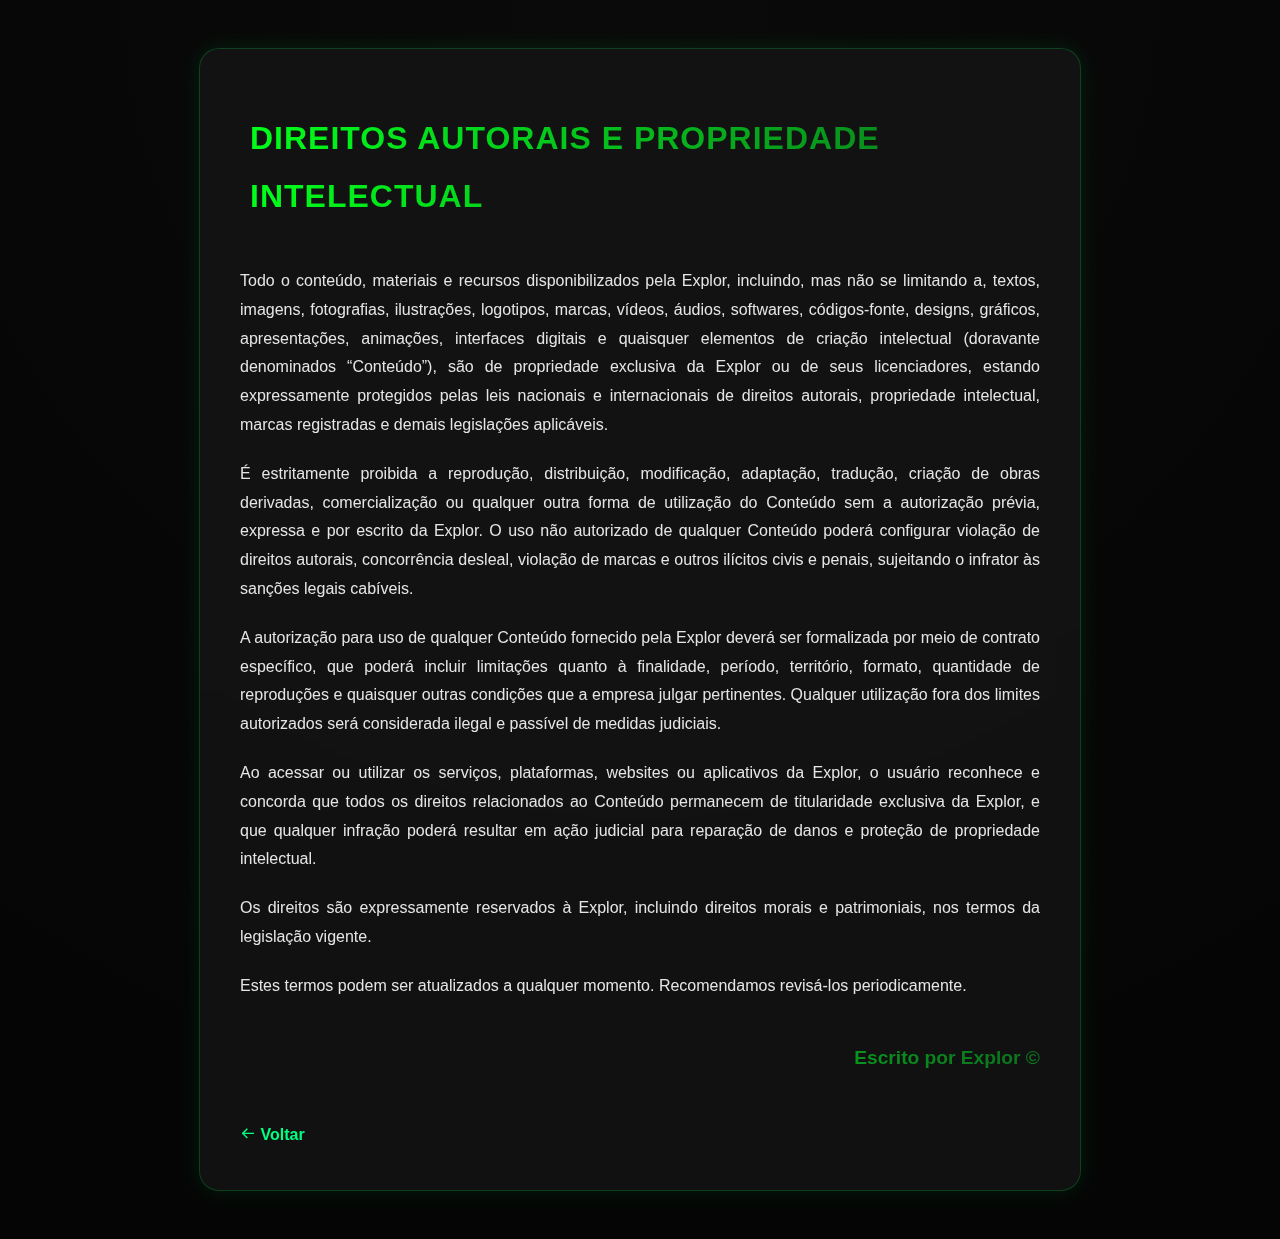
<file: termos.html>
<!DOCTYPE html>
<html lang="pt-br">
<head>
  <meta charset="UTF-8" />
  <meta name="viewport" content="width=device-width, initial-scale=1.0" />
  <title>Termos e Condições - Explor</title>
  <link href="https://unpkg.com/boxicons@2.1.4/css/boxicons.min.css" rel="stylesheet" />
  <style>
    /* ======= ESTILO GERAL ======= */
    body {
      font-family: 'Poppins', Arial, sans-serif;
      background: radial-gradient(circle at top, #0a0a0a, #050505 80%);
      color: #e5e5e5;
      padding: 40px;
      line-height: 1.8;
      display: flex;
      justify-content: center;
      align-items: flex-start;
      min-height: 100vh;
    }

    /* ======= CONTAINER ======= */
    .container {
      background: rgba(20, 20, 20, 0.85);
      backdrop-filter: blur(10px);
      border: 1px solid rgba(0, 255, 85, 0.2);
      border-radius: 20px;
      padding: 40px;
      max-width: 800px;
      box-shadow: 0 0 25px rgba(0, 255, 100, 0.1);
      animation: fadeIn 1.2s ease-in-out;
    }

    /* ======= TÍTULO ======= */
    .title {
      display: flex;
      align-items: center;
      gap: 10px;
      margin-bottom: 20px;
    }

    .title h1 {
      font-size: 2rem;
      font-weight: 700;
      background: linear-gradient(90deg, #00ff1a, #0b721e);
      -webkit-background-clip: text;
      -webkit-text-fill-color: transparent;
      text-transform: uppercase;
      letter-spacing: 1px;
    }

    .title i {
      font-size: 2rem;
      color: #00ff80;
      animation: pulse 2s infinite;
    }

    /* ======= TEXTO ======= */
    p {
      margin-bottom: 20px;
      text-align: justify;
    }

    /* ======= SUBTÍTULO ======= */
    h2 {
      font-size: 1.2rem;
      text-align: right;
      margin-top: 40px;
      background: linear-gradient(90deg, #00ff1a, #0b721e);
      -webkit-background-clip: text;
      -webkit-text-fill-color: transparent;
      font-weight: 600;
    }

    /* ======= LINK ======= */
    a {
      display: inline-block;
      margin-top: 30px;
      color: #00ff80;
      text-decoration: none;
      font-weight: 600;
      transition: 0.3s;
    }

    a:hover {
      color: #0b721e;
      transform: translateX(-5px);
    }

    /* ======= ANIMAÇÕES ======= */
    @keyframes fadeIn {
      from { opacity: 0; transform: translateY(15px); }
      to { opacity: 1; transform: translateY(0); }
    }

    @keyframes pulse {
      0%, 100% { transform: scale(1); opacity: 0.8; }
      50% { transform: scale(1.15); opacity: 1; }
    }
  </style>
</head>
<body>
  <div class="container">
    <div class="title">
      <i class='bx bx-badge-exclamation'></i>
      <h1>Direitos Autorais e Propriedade Intelectual</h1>
    </div>

    <p>Todo o conteúdo, materiais e recursos disponibilizados pela Explor, incluindo, mas não se limitando a, textos, imagens, fotografias, ilustrações, logotipos, marcas, vídeos, áudios, softwares, códigos-fonte, designs, gráficos, apresentações, animações, interfaces digitais e quaisquer elementos de criação intelectual (doravante denominados “Conteúdo”), são de propriedade exclusiva da Explor ou de seus licenciadores, estando expressamente protegidos pelas leis nacionais e internacionais de direitos autorais, propriedade intelectual, marcas registradas e demais legislações aplicáveis.</p>

    <p>É estritamente proibida a reprodução, distribuição, modificação, adaptação, tradução, criação de obras derivadas, comercialização ou qualquer outra forma de utilização do Conteúdo sem a autorização prévia, expressa e por escrito da Explor. O uso não autorizado de qualquer Conteúdo poderá configurar violação de direitos autorais, concorrência desleal, violação de marcas e outros ilícitos civis e penais, sujeitando o infrator às sanções legais cabíveis.</p>

    <p>A autorização para uso de qualquer Conteúdo fornecido pela Explor deverá ser formalizada por meio de contrato específico, que poderá incluir limitações quanto à finalidade, período, território, formato, quantidade de reproduções e quaisquer outras condições que a empresa julgar pertinentes. Qualquer utilização fora dos limites autorizados será considerada ilegal e passível de medidas judiciais.</p>

    <p>Ao acessar ou utilizar os serviços, plataformas, websites ou aplicativos da Explor, o usuário reconhece e concorda que todos os direitos relacionados ao Conteúdo permanecem de titularidade exclusiva da Explor, e que qualquer infração poderá resultar em ação judicial para reparação de danos e proteção de propriedade intelectual.</p>

    <p>Os direitos são expressamente reservados à Explor, incluindo direitos morais e patrimoniais, nos termos da legislação vigente.</p>

    <p>Estes termos podem ser atualizados a qualquer momento. Recomendamos revisá-los periodicamente.</p>

    <h2>Escrito por Explor &copy;</h2>

    <a href="index.html"><i class='bx bx-arrow-back'></i> Voltar</a>
  </div>
</body>
</html>
</file>
